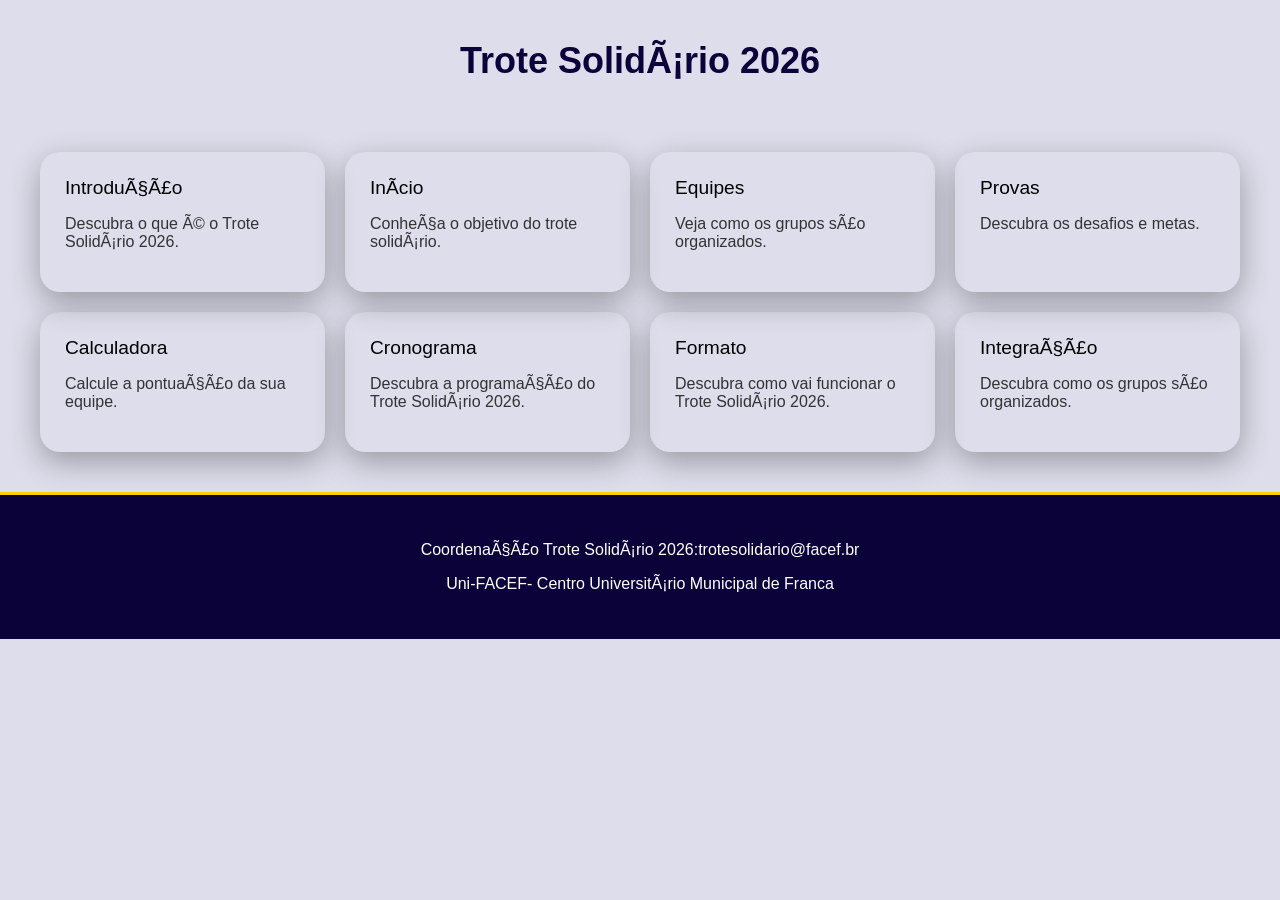
<file: index.html>
<!DOCTYPE html>
<html>
    <head lang="pt-br">
       <title>Trote Solidário </title>
       <meta charset="UFT-8">
       <link rel="stylesheet" href="style.css">
    </head>
    <body>
        <nav class="index"> <!-- Menu de navegação -->
            <div class="indexzero">
                <h1> Trote Solidário 2026 </h1>
                
        </nav>  
        <div class="container">
            <div class="card">
                <a href="introducao.html">Introdução</a>
                <p>Descubra o que é o Trote Solidário 2026.</p>
            </div>
            <div class="card">
                <a href="inicio.html">Início</a>
                <p>Conheça o objetivo do trote solidário.</p>
            </div>

            <div class="card">
                <a href="equipes.html">Equipes</a>
                <p>Veja como os grupos são organizados.</p>
            </div>

            <div class="card">
                <a href="provas.html">Provas</a>
                <p>Descubra os desafios e metas.</p>
            </div>
            <div class="card">
                <a href="calculadora.html">Calculadora</a>
                <p>Calcule a pontuação da sua equipe.</p>
            </div>
            <div class="card">
                <a href="cronograma.html">Cronograma</a>
                <p>Descubra a programação do Trote Solidário 2026.</p>
            </div>
            <div class="card">
                <a href="formato.html">Formato</a>
                <p>Descubra como vai funcionar o Trote Solidário 2026.</p>
            </div>
            <div class="card">
                <a href="integracao.html">Integração</a>
                <p>Descubra como os grupos são organizados.</p>
            </div>
        </div>
        <footer>
            <p>Coordenação Trote Solidário 2026:trotesolidario@facef.br</p>
            <p> Uni-FACEF- Centro Universitário Municipal de Franca</p>
        </footer>
        
    </body>
</html>
</file>
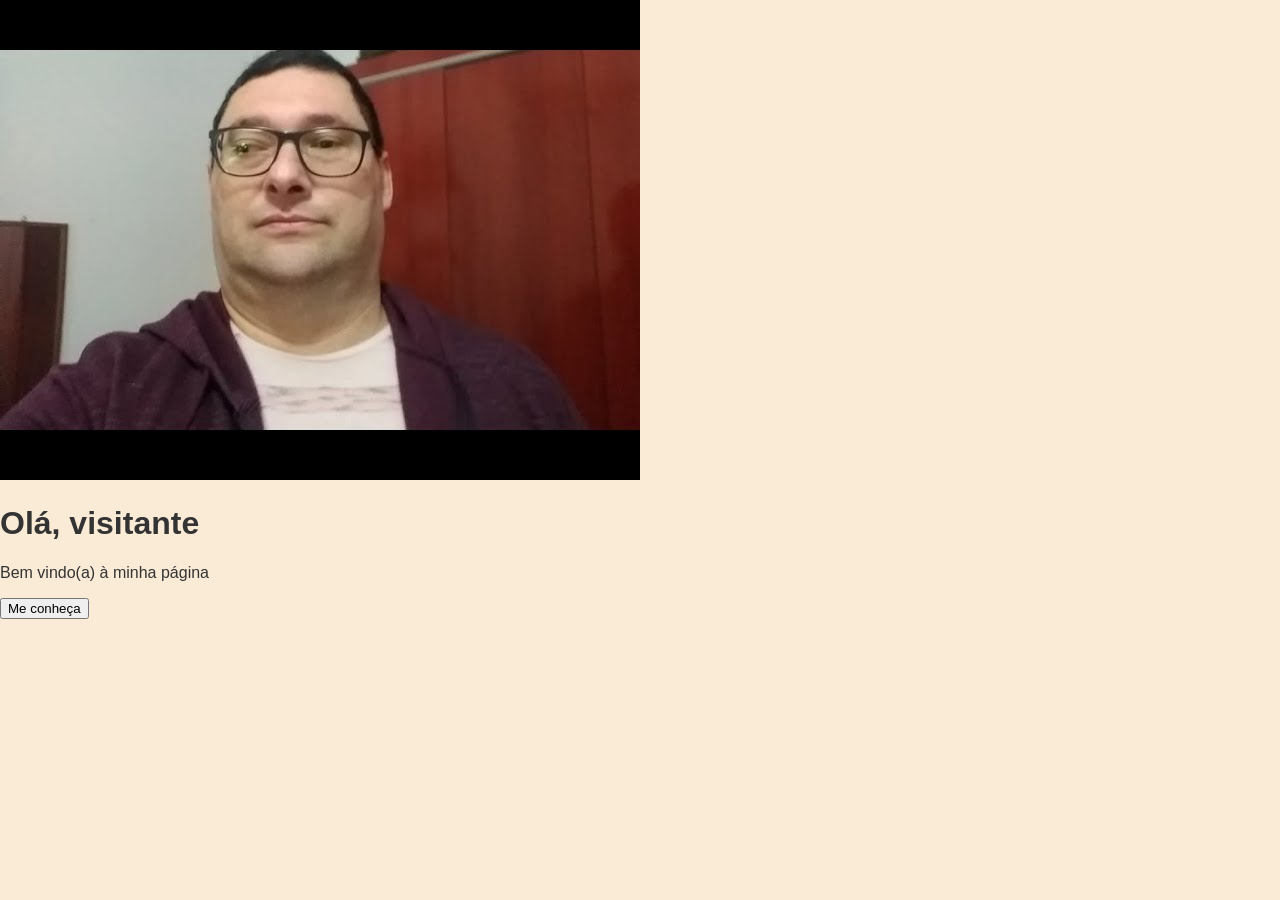
<file: cartao.html>
<!DOCTYPE html> <!--documento html 5-->
<html lang="pt-br"> <!--elemento raiz-->
   <head> <!--cabeçalho-->
      <title> Cartão de Visita </title>
      <!--sistema de codificação português-->
      <meta charset="utf-8">
      <!--ligação para o CSS--> 
      <link rel="stylesheet" href="styles.css">
   </head>
   <body> <!--corpo-->
      <div class="cartao"> <!--divisão lógica-->
         <!--adicionar imagem-->
         <img src="daniel.jpg" alt="Não apareceu imagem" class="imagem">
        <!--cabeçalho nível 1-->
        <h1>Olá, visitante</h1>
        <!--criar parágrafo-->
        <p>
          Bem vindo(a) à minha página
        </p>
        <button> Me conheça </button>
      </div>
      <div>
      <!--
         <p class="cartao">
            Este é um exemplo de reuso
         </p>-->
      </div>
   </body>
</html>
</file>
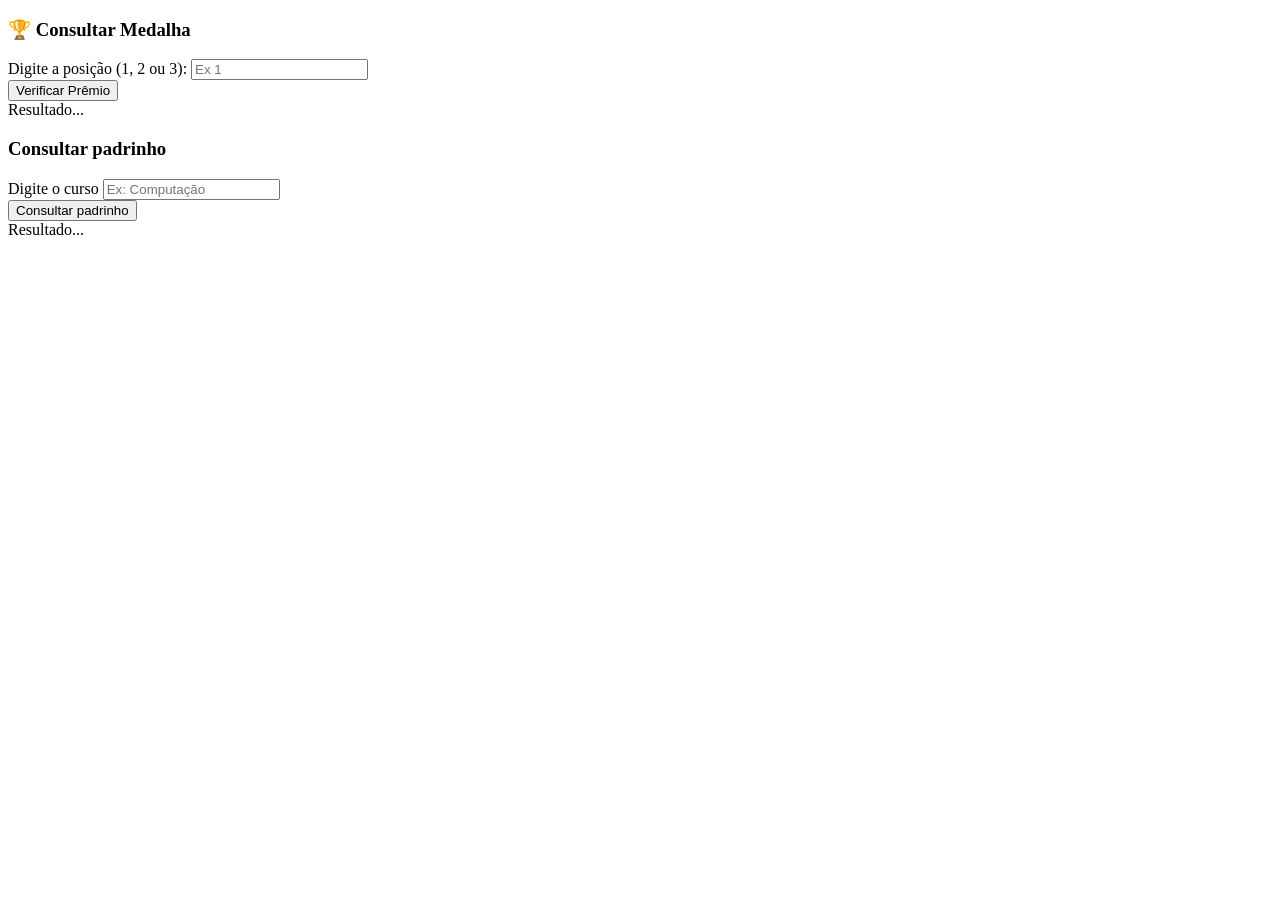
<file: exemplo1.html>
<!DOCTYPE html>
<html>
    <head>
        <meta charset="UTF-8">
        <meta name="viewport" content="width=device-width , initial-scale=1.0">
        <script src="exercicio.js"></script>
    </head>
    <body>
        <main class="container">
            <section>
                <h3>🏆 Consultar Medalha</h3>
                <div class="form-group">
                    <label> Digite a posição (1, 2 ou 3):</label>
                    <input type = "number" id = "posicao" placeholder="Ex 1">
                </div>
                <button onclick="verificarMedalha()"> Verificar Prêmio</button>
                <div id="resultadoMedalha" class="resultado-box">
                    Resultado...
                </div>
            </section>
            <section>
                <h3> Consultar padrinho </h3>
                <div class="form-group">
                    <label> Digite o curso </label>
                    <input type="text" id="padrinho" placeholder="Ex: Computação">
                </div>
                <button onclick="verificarPadrinho()"> Consultar padrinho</button>
                <div id="resultadoPadrinho" class="resultado-box">
                    Resultado...
                </div>
            </section>
        </main>
    </body>
</html>
</file>
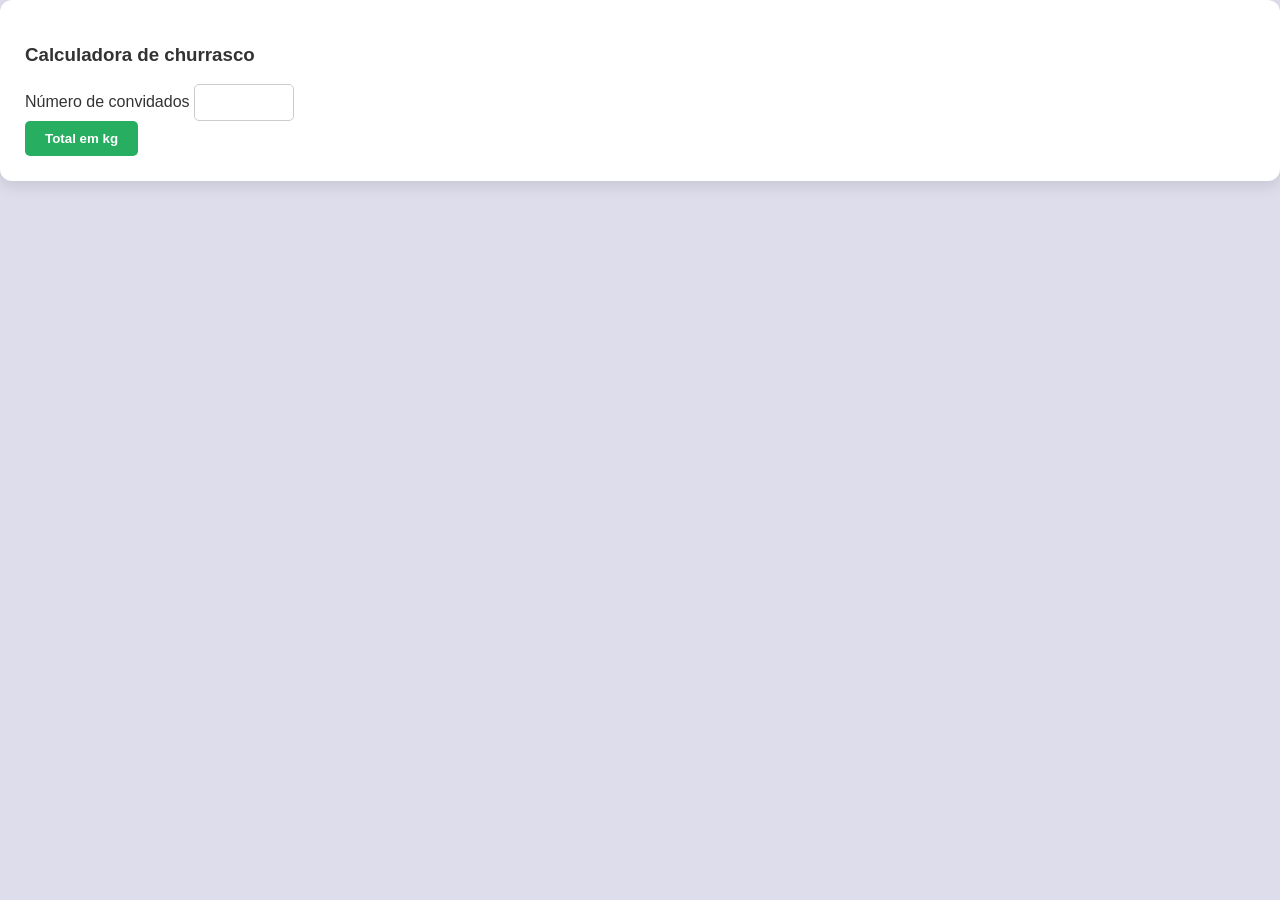
<file: exercicios.html>
<htm>
    <head>
        <meta charset="utf-8">
        <title> Exercícios de JavaScript</title>
        <link rel="stylesheet" href="style.css">
        <script scr="script.js" ></script>
    </head>
    <body>
        <section>
            <h3> Calculadora de churrasco </h3>
            <div>
                <label>
                    Número de convidados
                </label>
                <input type="number" id="convidados">
            </div>
            <button onclick="curras()"> Total em kg</button>
            <div id="resultadoCarne">
                
            </div>
        </section>
    </body>
</htm>
</file>
<file: style.css>
body {
    margin: 0;
    font-family:'Segoe UI', sans-serif;
    background-color: rgb(221, 221, 235);
    color: #333;


}

.btn {
  padding: 12px 25px;
  background: var(--secondary);
  border: none;
  border-radius: 10px;
  color: white;
  cursor: pointer;
  transition: 0.3s;
}
.btn a{
    color: rgb(0, 0, 0);
    text-decoration: none;
}
.btn:hover {
  background: var(--accent);
}

/* CARDS */
.container {
  display: grid;
  grid-template-columns: repeat(auto-fit, minmax(250px, 1fr));
  gap: 20px;
  padding: 40px;
}
.container a{
    text-decoration: none;
    color: rgb(0, 0, 0);
    font-size: larger;
}
.card {
    background: var(--card);
    padding: 25px;
    border-radius: 20px;
    box-shadow: 0 10px 30px rgba(0,0,0,0.3);
    transition: transform 0.3s;
    
}

.card:hover {
  transform: translateY(-10px);
}

.card h3 {
  margin-bottom: 10px;
  color: var(--accent);
}

.Menu{
    background: rgba(255, 255, 255, 0.1);
    backdrop-filter: blur(10px);
    border-radius: 15px;
    padding: 15px 0;
    position: sticky; /*menu fixo, sempre no topo*/
    top: 0; /*posição 0- posição acima*/
    z-index: 1000; /*fica sempre por cima dos outros conteudos, qnt maior o nmr "mais por cima" fica*/
    box-shadow: black 0 2px 10px ; /*caixa com sombra*/
}
.menu-container{
    max-width: 1000px;
    margin: 0 auto;
    display: flex;
    justify-content: space-between;
    align-items: center;
    padding: 0 20px;
}
.menu-logo{
    
    color: rgb(1, 9, 85);
    text-decoration: none; /*link sem sublinhamento*/
    font-weight: bold; /*negrito*/
    font-size: 1, 2rem; /*1, 2 *16px*/
    text-transform: uppercase; /*letra maiúscula*/
}
.lista{
    list-style: none;/*tira as bolinhas*/
    display:flex;/*alinha os itens*/
    gap: 20px;/*espaço entre os elementos*/
    margin: 0;/*barra curta*/
    padding: 0;/*barra curta*/
}
.lista a{
    color: #001f50;
    text-decoration: none;
    font-size: 0,9rem;/*1 rem = 16 pixel*/
    font-weight: 500;/*"peso" da fonte*/
    transition: color 0.3s;/*muda a cor do link qnd o mouse passa por cima*/
}
.lista a:hover{
    color: antiquewhite;
}
.cabecalho{
    background-color: rgb(12, 2, 58);
    color: #ffffff;
    padding: 60px 20px;
    margin: none;
    text-align: center;
}
.cabecalho h1{
    font-size: 2,5rem;
    margin-bottom: 5px;
}
.cabecalho h2{
    font-weight: 300;
    font-style: italic;
    color: #ffffff
}
.principal{
    max-width: 900px;
    margin: -40px auto 40px;
    padding: 20px;

    }
.cabecalho-logo{
    border-radius: 10px;
}
.missao-valores{
    padding: 40px 25px;
    border-radius: 20px;
    gap: 10px;
    text-align: left;
    box-shadow: #a3a0a0 2px 2px 2px;
    margin: none;
}
.pilares-container{
    gap: 10px;
    font-size: 15px;
}
.data{
    display: flex;
    padding: 20px 20px;
    background-color: rgb(255, 255, 255);
    border-radius: 20px;
    gap: 10px;
    margin: auto ;
    box-shadow: #a3a0a0 2px 2px 2px;
}
.data-container{
    gap: 20px;
    font-size: 15px;
    background-color: rgb(208, 211, 241);
    padding: 25px 20px;
    border-radius: 10px;
    box-shadow: inset rgb(119, 119, 238) 4px 0 0; /*sombra interna*/
}
.encerramento{
    gap: 20px;
    font-size: 15px;
    background-color: rgb(208, 211, 241);
    padding: 25px 20px;
    border-radius: 10px;
    box-shadow: inset rgb(119, 119, 238) 4px 0 0; /*sombra interna*/
}
.momento{
    gap: 10px;
    text-align: left;
    margin: 20px auto -20px ;
}
.um{
     background-color: rgb(208, 211, 241);
     border-radius: 5px;
     padding: 0.05px 2px;
     color:  rgb(12, 2, 58);
     margin: 5px auto 5px;
     font-weight: bold;
    
}
.dois{
    background-color: rgb(208, 211, 241);
    border-radius: 5px;
    padding: 0.05px 2px;
    color:  rgb(12, 2, 58);
    margin: 10px auto -10px;
    font-weight: bold;
}
.tres{
    background-color: rgb(208, 211, 241);
    border-radius: 5px;
    padding: 0.05px 2px;
    color:  rgb(12, 2, 58);
    margin: 20px auto -20px;
    font-weight: bold;
    
    
}
section {
    margin: auto;
    background: white;
    margin-bottom: 20px;
    padding: 25px;
    border-radius: 12px;
    box-shadow: 0 5px 15px rgba(0,0,0,0.1);
}
.texto-introducao{
    line-height: 1,6;/*melhora a leitura do texto, procurar usar*/
    margin-bottom: 20px;
    text-align: justify;
    
}
.lista-valores{
    
    list-style: none;
    padding: 0;
}
.lista-valores li{
    background: #cbdcf7;
    padding: 15px;
    margin-bottom: 10px;
    border-radius: 8px;
    border-left: 5px solid rgb(16, 16, 59);

}
table{
    width: 100%;
    border-collapse: collapse;
    margin-top: 20px;
    background: white;
}
th, td{/*celulas cabeçalho e corpo*/
    padding: 15px;
    text-align: left;
    border-bottom: 1px solid #ddd;
}
th{
    background-color:  rgb(12, 2, 58);
    color: white;
}
.box-amarela{
    width: 25px;
    height: 25px;
    border-radius: 4px;
    background: yellow;
}
.itens{
    align-items: center;
    gap: 10px;
    background-color: rgb(248, 228, 163);
    padding: 10px;
    border-radius: 10px;
    border: 2px solid yellow;
    border-style: dashed;
}
.suplementos{
   padding: 20px 30px;
   background-color: rgb(231, 228, 255);
   border-left: 5px solid  rgb(12, 2, 58);
}
h4{
    color: rgb(158, 145, 23);
}
.M{
    border-left: 5px solid  rgb(12, 2, 58);
    background: #fdffdd;
}
.etapa{
    display: flex;
    padding: 0%;
    gap: 2px;
}
.etapas{
    border-left: 5px solid  rgb(12, 2, 58);
    background: #e7ecf5;
    border-radius: 5px;
    padding: 20px 15px;
}
.box-cinza {
    width: 25px; height: 25px;
    border-radius: 4px;
    background: gray;
}
.box-laranja{
    width: 25px; height: 25px;
    border-radius: 4px;
    background: orange;
}
.box-marrom{
    width: 25px; height: 25px;
    border-radius: 4px;
    background: brown;
}
.box-preto{
    width: 25px; height: 25px;
    border-radius: 4px;
    background: black;
}
.box-rosa{
    width: 25px; height: 25px;
    border-radius: 4px;
    background: rgb(255, 0, 212);
}
.box-roxo{
    width: 25px; height: 25px;
    border-radius: 4px;
    background: rgb(109, 0, 109);
}
.box-verde{
    width: 25px; height: 25px;
    border-radius: 4px;
    background: greenyellow;
}
.box-vermelho{
    width: 25px; height: 25px;
    border-radius: 4px;
    background: red;
}
.evento{
    margin-bottom: 25px;/*espacamento fora da borda*/
    position: relative;/*"flutuar na página"*/
}
.evento ::before{/*elemento fantasma-aparece como primeiro elemento*/
    content: ""; /*"modo arquiteto-necessário para colocar a linha do lado*/
    width: 12px;
    height: 12px;
    background: rgb(255, 43, 43);
    border-radius: 50%;
    position: absolute;
    left: -28px;
    top: 5px;
}
.timeline{
    border-left: 3px solid rgb(12, 2, 58);
    padding-left: 20px;
    margin-top: 20px;
}
.grid-locais{
    display: flex;
    gap: 20px;
}
.unidade{
    flex: 1;/*ocupa toda a área da div*/
    background: #f0ebeb;
    border-radius: 8px;
    padding: 15px;
    border: 1px solid #ccc8c8;
}
.unidade h4{
    color:  rgb(12, 2, 58);
    margin-top: 0;
}
.formato tr{
    gap: 10px;
}
.ul{
    list-style: none;
    padding: 0;
    gap: 2px;
}
.li{
    background: #e3edfc;
    padding: 2px;
    margin-bottom: 5px;
    border-radius: 8px;
    border-left: 5px solid  rgb(12, 2, 58);
}
.mascote{
    list-style: none;
    padding: 5px;
    color: rgb(158, 145, 23);
}
.mascote li{
    padding: 10px;
    
}
.coluna{
    flex: 1;
}
.u{
    list-style: none;
}
.tabela{
  display: flex;
  color: rgb(158, 145, 23);
}
footer {
    background-color:rgb(12, 2, 58);
    border-top: solid #ffd000;
    text-align: center;
    color: white;
    gap: 10px;
    padding: 30px;
}
.index{
    color: rgb(0, 0, 0);
    font-size: 0.9rem;
    margin-top: 10px;
    justify-content: center;
    align-items:self-end;
    gap: 10px;
    gap: 100px;
    display:flex;
}

.indexzero{
    font-family: 'Segoe UI', sans-serif;
    color: rgb(12, 2, 58);
    font-size:x-large;
}

.index-logo{
    width: 150px;

}
.form-group{
     margin-bottom: 15px;
    display: flex;
    flex-direction: column;
}
input, select {
    padding: 10px;
    border-radius: 5px;
    border: 1px solid #ccc;
    width: 100px;
}
button {
    background-color: #27ae60;
    color: white;
    padding: 10px 20px;
    border: none;
    border-radius: 5px;
    cursor: pointer;
    font-weight: bold;
}
.resultado-box {
    margin-top: 20px;
    padding: 15px;
    background-color: #eef5ff;
    border-left: 5px solid #1e3c72;
    font-weight: bold;
    font-size: 1.2rem;
}
</file>
<file: styles.css>
body {
    margin: 0;
    font-family:'Segoe UI', sans-serif;
    background-color: antiquewhite;
    color: #333;


}
.Menu{
    background-color: rgb(55, 30, 165);
    padding: 15px 0;
    position: sticky; /*menu fixo, sempre no topo*/
    top: 0; /*posição 0- posição acima*/
    z-index: 1000; /*fica sempre por cima dos outros conteudos, qnt maior o nmr "mais por cima" fica*/
    box-shadow: black 0 2px 10px ; /*caixa com sombra*/
}
.menu-container{
    max-width: 1000px;
    margin: 0 auto;
    display: flex;
    justify-content: space-between;
    align-items: center;
    padding: 0 20px;
}
.menu-logo{
    color: white;
    text-decoration: none; /*link sem sublinhamento*/
    font-weight: bold; /*negrito*/
    font-size: 1, 2rem; /*1, 2 *16px*/
    text-transform: uppercase; /*letra maiúscula*/
}
.lista{
    list-style: none;/*tira as bolinhas*/
    display:flex;/*alinha os itens*/
    gap: 20px;/*espaço entre os elementos*/
    margin: 0;/*barra curta*/
    padding: 0;/*barra curta*/
}
.lista a{
    color: #cbdcf7;
    text-decoration: none;
    font-size: 0,9rem;/*1 rem = 16 pixel*/
    font-weight: 500;/*"peso" da fonte*/
    transition: color 0.3s;/*muda a cor do link qnd o mouse passa por cima*/
}
.lista a:hover{
    color: antiquewhite;
}
.cabecalho{
    background-color: rgb(24, 23, 80);
    color: #fff;
    padding: 60px 20px;
    margin: none;
    text-align: center;
}
.cabecalho h1{
    font-size: 2,5rem;
    margin-bottom: 5px;
}
.cabecalho h2{
    font-weight: 300;
    font-style: italic;
    color: rgb(168, 146, 18);
}
.principal{
    max-width: 900px;
    margin: -40px auto 40px;
    padding: 20px;

    }
.cabecalho-logo{
    border-radius: 10px;
}
</file>
